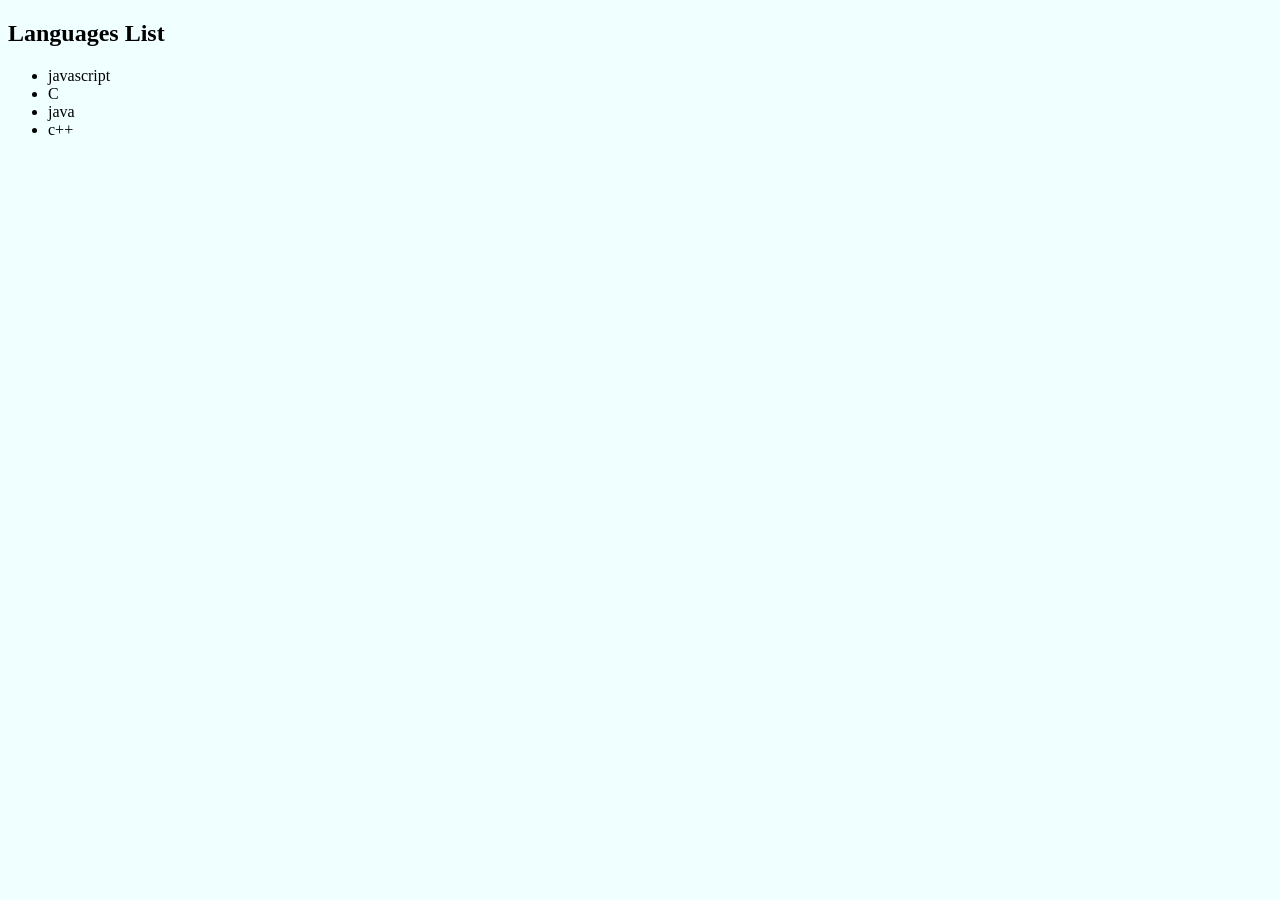
<file: DOM/INDEX.HTML>
<!DOCTYPE html>
<html>
<head>
</head>
<body style="background-color: azure;">
    <h2>Languages List</h2>

    <ul id="list">
        <li>javascript</li>
    </ul>

    <script>
        function addLang(languageName){
            const li = document.createElement('li');
            li.innerText = languageName;

            const ul = document.querySelector('#list');
            ul.appendChild(li);
        }

        // Add items
        addLang('python');
        addLang('java');
        addLang('c++');

        // ✅ Update (replace 2nd item)
        const lan2 = document.querySelector('li:nth-child(2)');
        const newli = document.createElement('li');
        newli.textContent = "C";
        lan2.replaceWith(newli);
    </script>
</body>
</html>
</file>
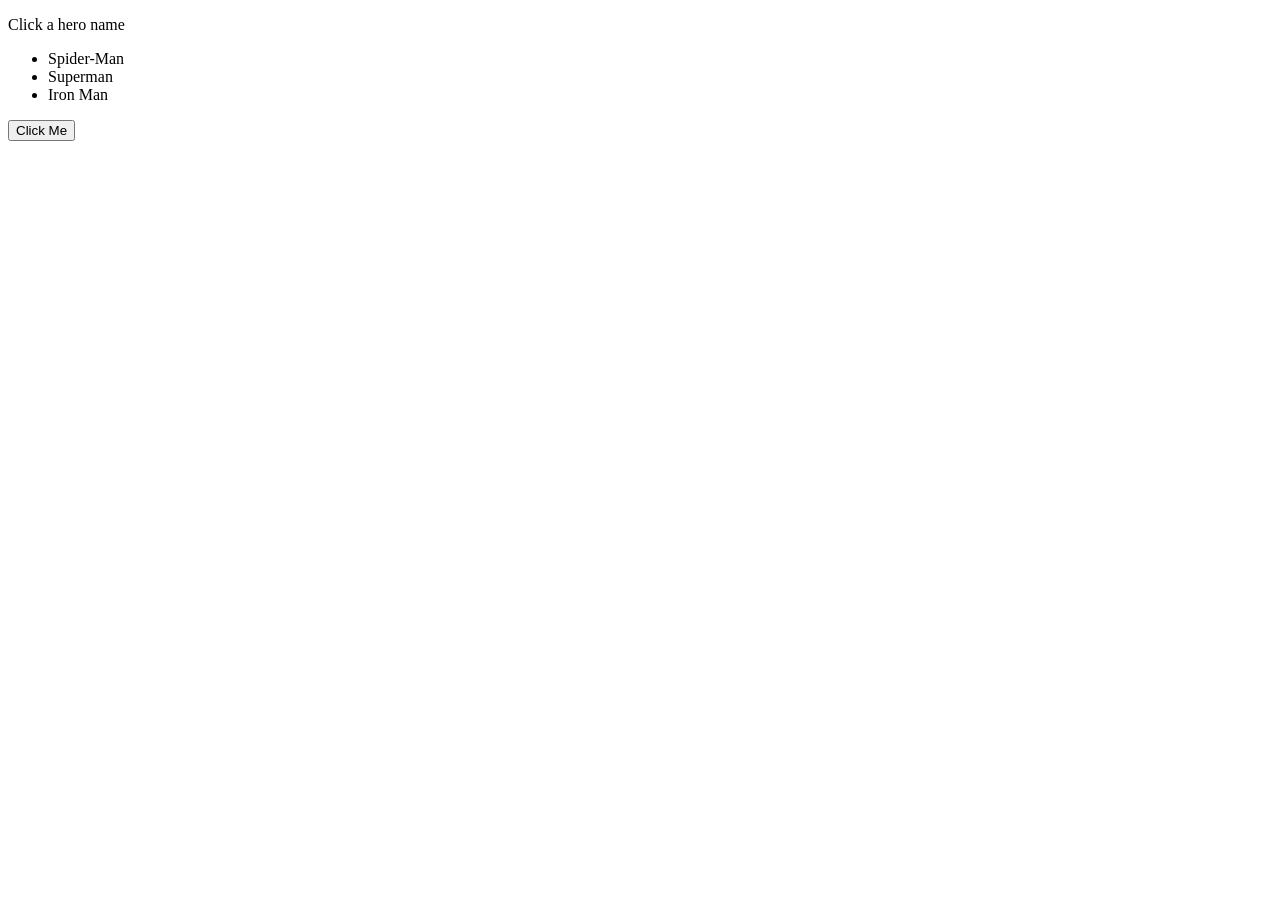
<file: LPU_PEP-main/3.Javascript/index.html>
<!DOCTYPE html>
<html lang="en">
<head>
    <meta charset="UTF-8">
    <title>List Click</title>
</head>
<body>

    <p>Click a hero name</p>

    <ul id="list">
        <li>Spider-Man</li>
        <li>Superman</li>
        <li>Iron Man</li>
    </ul>

    <button id="btn">Click Me</button>

    <script>
        const text = document.getElementById("list");

        text.addEventListener("click", (e) => {
            if (e.target.tagName === "LI") {
                alert("You clicked: " + e.target.textContent);
            }
        });
    </script>

</body>
</html>
</file>
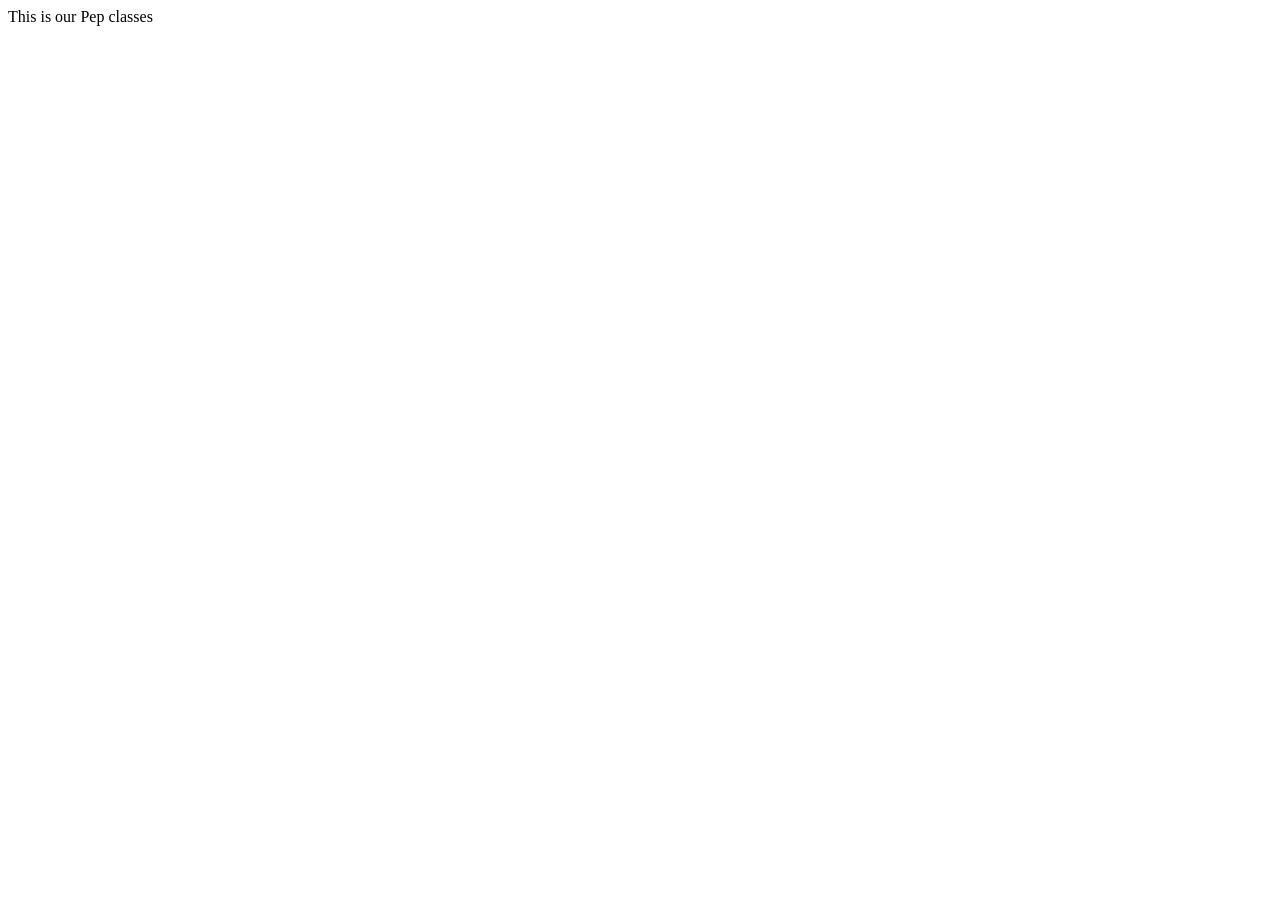
<file: LPU_PEP-main/1.html/1.html_structure.html>
This is our Pep classes




<!-- <!DOCTYPE html>
<html lang="en">
<head>
    <meta charset="UTF-8">
    <meta name="viewport" content="width=device-width, initial-scale=1.0">
    <title>Document</title>
</head>
<body>
    This is our Pep classes
</body>
</html> 
-->
</file>
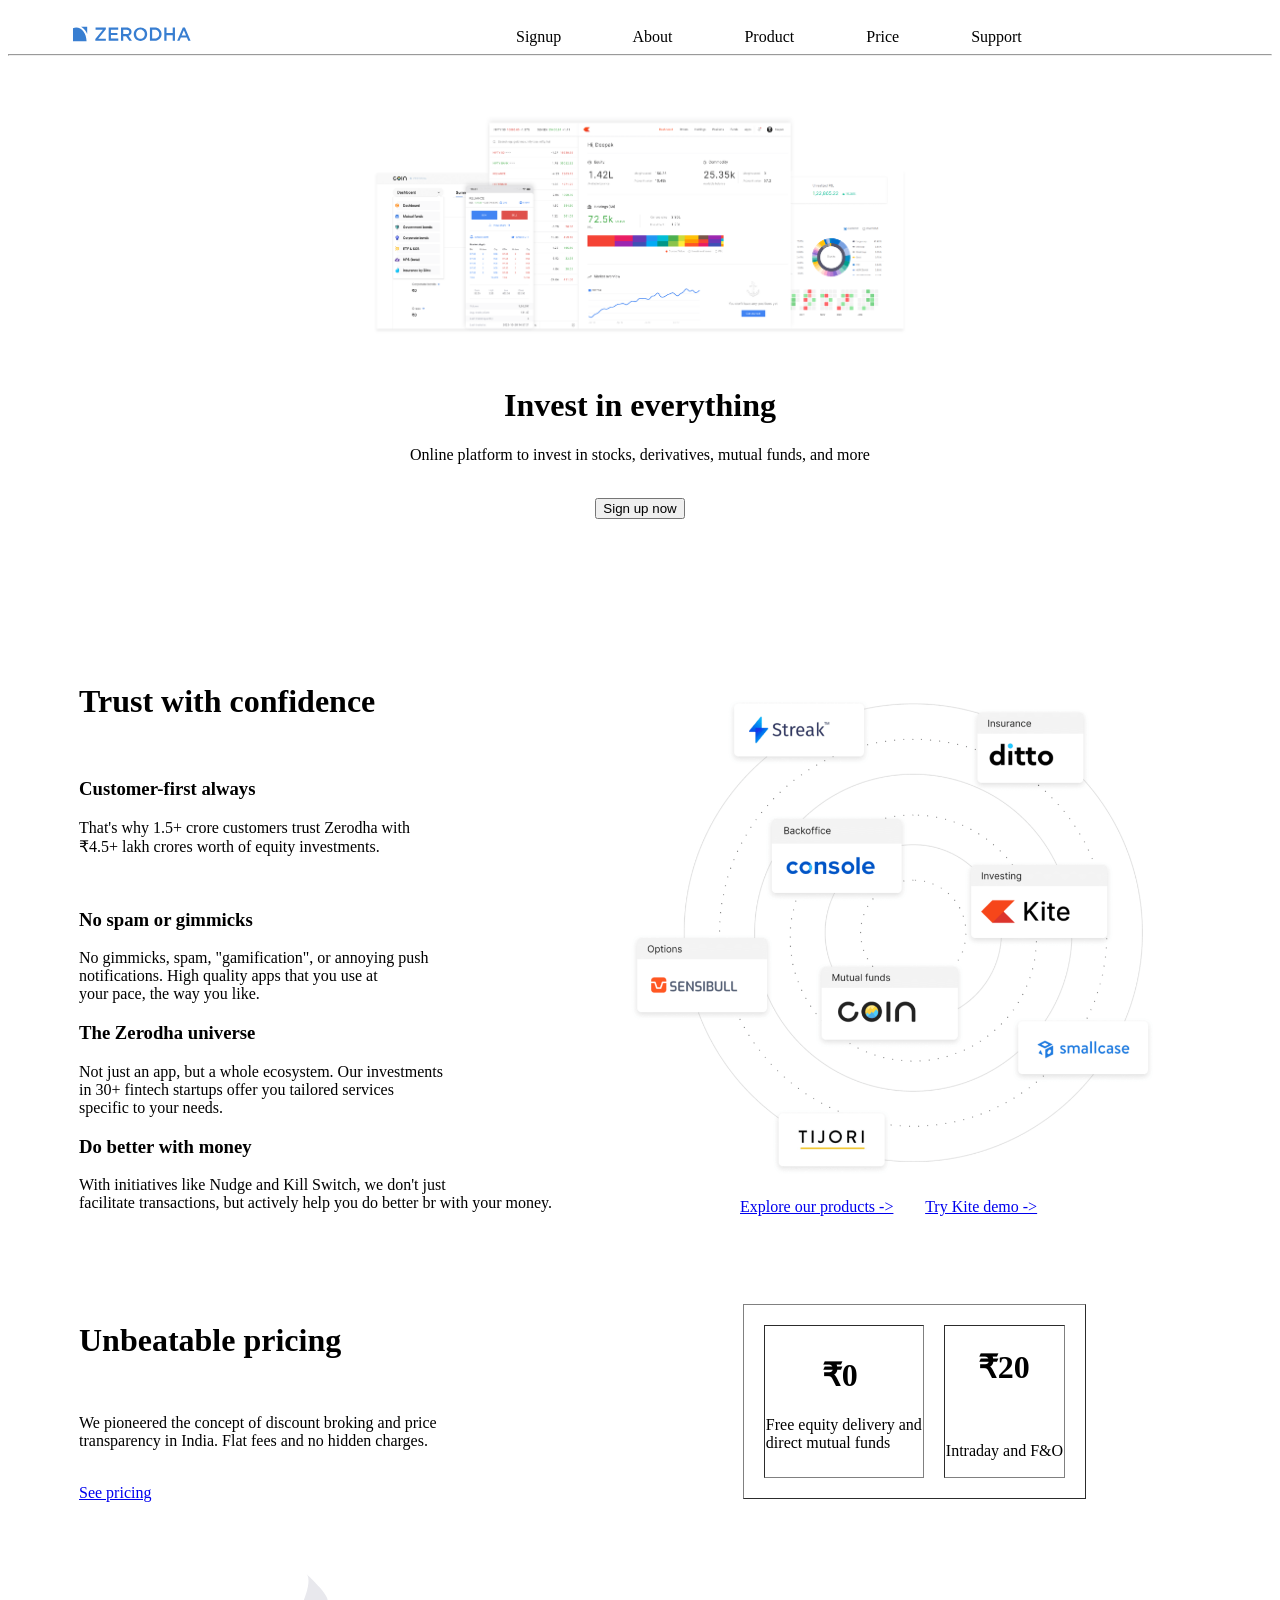
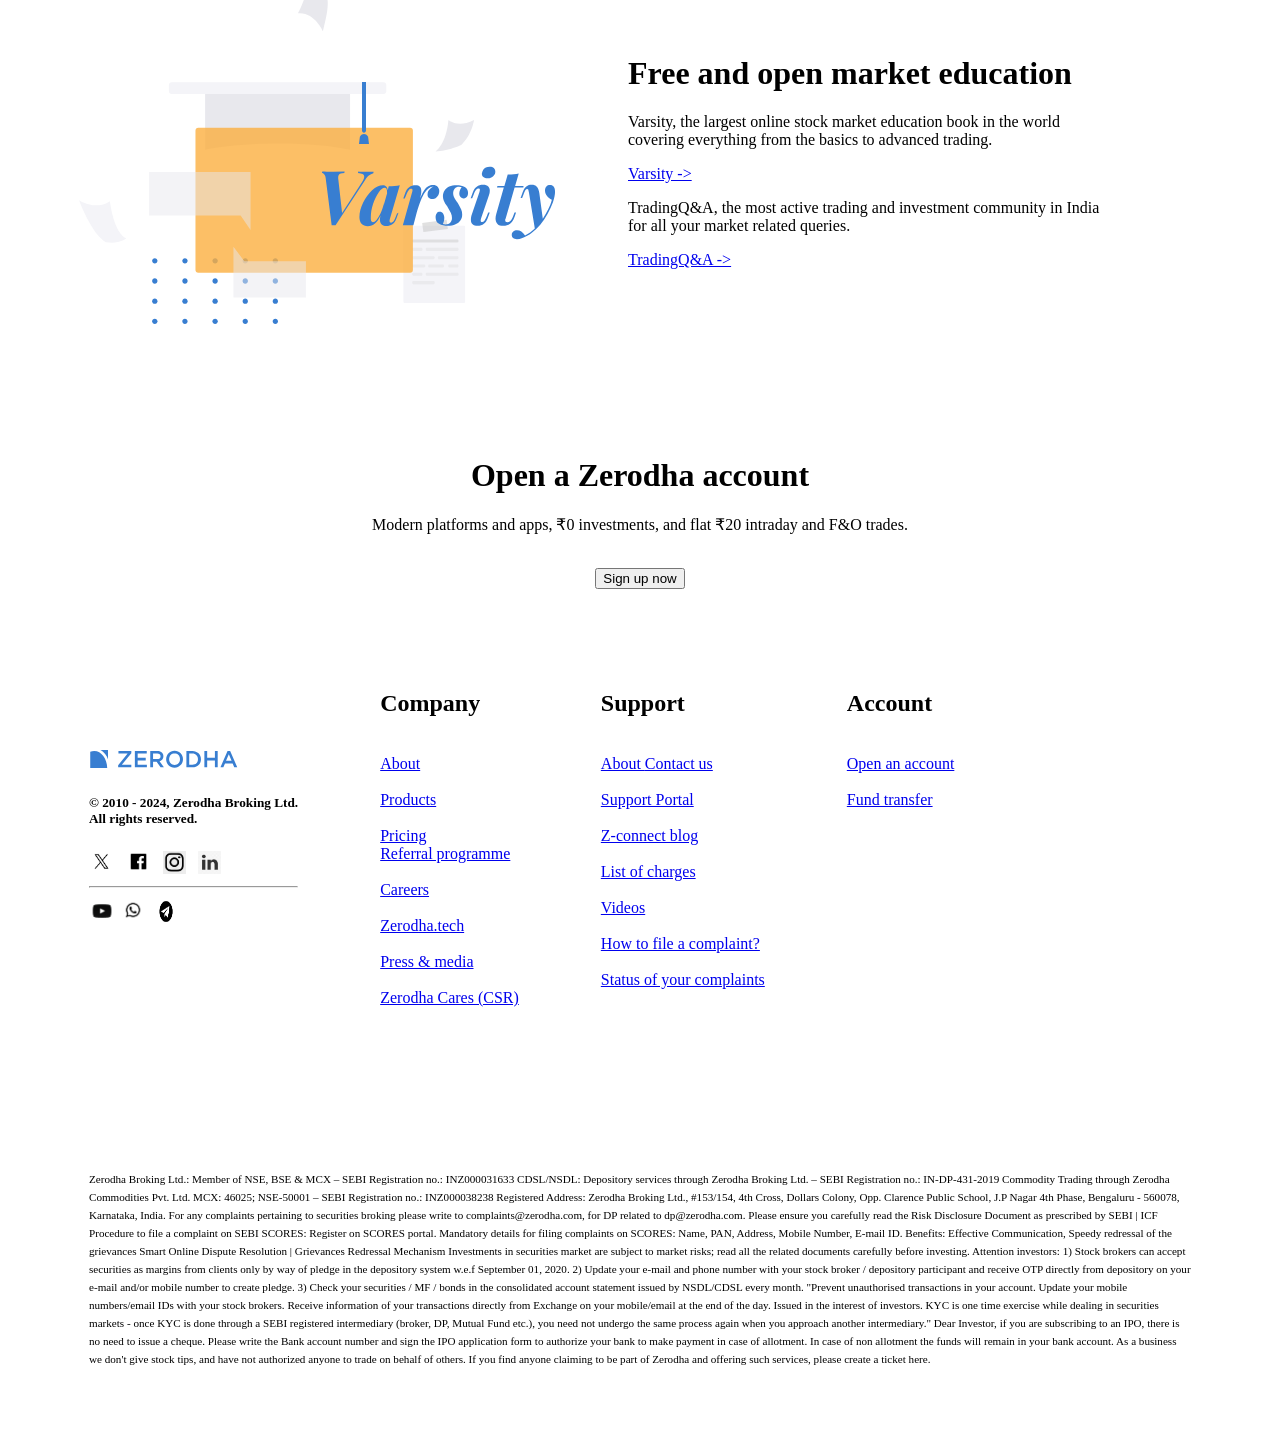
<file: LPU_PEP-main/1.html/10.zerodha.html>
<!DOCTYPE html>
<html lang="en">

<head>
    <meta charset="UTF-8">
    <meta name="viewport" content="width=device-width, initial-scale=1.0">
    <title>Zerodha Application</title>
</head>

<body>
    <br>

    <div class="navbar">
        &nbsp;&nbsp;&nbsp;&nbsp;&nbsp;&nbsp;&nbsp;&nbsp;&nbsp;&nbsp;&nbsp;&nbsp;&nbsp;&nbsp;&nbsp;
        <img src="./img/logo.svg" alt="" width="120px">
        &nbsp;&nbsp;&nbsp;&nbsp;&nbsp;&nbsp;&nbsp;&nbsp;&nbsp;&nbsp;&nbsp;&nbsp;&nbsp;&nbsp;&nbsp;&nbsp;&nbsp;&nbsp;&nbsp;
        &nbsp;&nbsp;&nbsp;&nbsp;&nbsp;&nbsp;&nbsp;&nbsp;&nbsp;&nbsp;&nbsp;&nbsp;&nbsp;&nbsp;&nbsp;&nbsp;&nbsp;&nbsp;&nbsp;
        &nbsp;&nbsp;&nbsp;&nbsp;&nbsp;&nbsp;&nbsp;&nbsp;&nbsp;&nbsp;&nbsp;&nbsp;&nbsp;&nbsp;&nbsp;&nbsp;&nbsp;&nbsp;&nbsp;
        &nbsp;&nbsp;&nbsp;&nbsp;&nbsp;&nbsp;&nbsp;&nbsp;&nbsp;&nbsp;&nbsp;&nbsp;&nbsp;&nbsp;&nbsp;&nbsp;&nbsp;&nbsp;&nbsp;
        <span>Signup</span>
        &nbsp;&nbsp;&nbsp;&nbsp;&nbsp;&nbsp;&nbsp;&nbsp;&nbsp;&nbsp;&nbsp;&nbsp;&nbsp;&nbsp;&nbsp;&nbsp;
        <span>About</span>
        &nbsp;&nbsp;&nbsp;&nbsp;&nbsp;&nbsp;&nbsp;&nbsp;&nbsp;&nbsp;&nbsp;&nbsp;&nbsp;&nbsp;&nbsp;&nbsp;
        <span>Product</span>
        &nbsp;&nbsp;&nbsp;&nbsp;&nbsp;&nbsp;&nbsp;&nbsp;&nbsp;&nbsp;&nbsp;&nbsp;&nbsp;&nbsp;&nbsp;&nbsp;
        <span>Price</span>
        &nbsp;&nbsp;&nbsp;&nbsp;&nbsp;&nbsp;&nbsp;&nbsp;&nbsp;&nbsp;&nbsp;&nbsp;&nbsp;&nbsp;&nbsp;&nbsp;
        <span>Support</span>
    </div>
    <hr>
    <br>
    <br>
    <center>
        <img src="./img/landing.png" alt="" width="580px">
        <br>
        <br>
        <h1>Invest in everything</h1>
        <p>Online platform to invest in stocks, derivatives, mutual funds, and more</p>
        <br>
        <button>Sign up now</button>
    </center>
    <br>
    <br>

    <!-- Table use: -->
    <table cellspacing="70">

        <!-- For 1st row: -->
        <br>
        <br>
        <tr>
            <td colspan="2">
                <h1>Trust with confidence</h1>
                <br>
                <h3>Customer-first always</h3>
                <p>That's why 1.5+ crore customers trust Zerodha with <br> ₹4.5+ lakh crores worth of equity
                    investments.
                </p>
                <br>
                <h3>No spam or gimmicks</h3>
                <p>No gimmicks, spam, "gamification", or annoying push <br> notifications. High quality apps that you
                    use at <br>
                    your pace, the way you like.
                </p>

                <h3>The Zerodha universe</h3>
                <p>Not just an app, but a whole ecosystem. Our investments <br> in 30+ fintech startups offer you
                    tailored
                    services <br> specific to your needs.
                </p>

                <h3>Do better with money</h3>
                <p>With initiatives like Nudge and Kill Switch, we don't just <br> facilitate transactions, but actively
                    help
                    you do better br with your money.
                </p>

            </td>
            <td>
                <img src="./img/ecosystem.png" alt="image not found" width="auto" height="520px">

                &nbsp;&nbsp;&nbsp;&nbsp;&nbsp;&nbsp;&nbsp;&nbsp;&nbsp;&nbsp;&nbsp;&nbsp;&nbsp;&nbsp;&nbsp;&nbsp;&nbsp;&nbsp;&nbsp;&nbsp;&nbsp;&nbsp;&nbsp;&nbsp;&nbsp;&nbsp;&nbsp;
                <a href="https://zerodha.com/products">Explore our products -></a>
                &nbsp;&nbsp;&nbsp;&nbsp;&nbsp;&nbsp;
                <a href="https://kite-demo.zerodha.com/dashboard">Try Kite demo -></a>
            </td>
        </tr>
        <tr>
            <td colspan="2">
                <h1>Unbeatable pricing</h1>
                <br>
                <p>We pioneered the concept of discount broking and price <br>transparency in India. Flat fees and no
                    hidden
                    charges.</p>
                <br>
                <a href="https://zerodha.com/pricing">See pricing</a>
            </td>
            <td>
                <center>
                    <table border="" cellspacing="20">
                        <tr>
                            <td colspan="2">
                                <h1> &nbsp;&nbsp;&nbsp;&nbsp;&nbsp;&nbsp;&nbsp;₹0</h1>
                                <p>
                                    Free equity delivery and
                                    <br>direct mutual funds
                                </p>
                            </td>
                            <td colspan="2">
                                <h1> &nbsp;&nbsp;&nbsp;&nbsp;₹20</h1>
                                <br>
                                <p>
                                    Intraday and F&O
                                </p>
                            </td>

                        </tr>
                    </table>
                </center>

            </td>
        </tr>
        <tr>
            <td colspan="2">
                <img src="./img/index-education.svg" alt="">
            </td>
            <td>
                <h1>
                    Free and open market education
                </h1>
                <p>
                    Varsity, the largest online stock market education book in the world <br> covering everything from
                    the
                    basics to advanced trading.
                </p>

                <a href="https://zerodha.com/varsity/">Varsity -></a>
                <br>
                <p>
                    TradingQ&A, the most active trading and investment community in India <br>for all your market
                    related
                    queries.
                </p>
                <a href="https://tradingqna.com/">TradingQ&A -></a>
            </td>
        </tr>
    </table>
    <br>
    <br>
    <center>
        <h1>Open a Zerodha account</h1>
        <p>Modern platforms and apps, ₹0 investments, and flat ₹20 intraday and F&O trades.</p>
        <br>
        <button>Sign up now</button>
    </center>

    <!-- Another table -->
    <table cellspacing="80">
        <tr>
            <td colspan="4">
                <img src="./img/logo.svg" alt="image not found" width="150px">
                <h5>&#169 2010 - 2024, Zerodha Broking Ltd. <br>
                    All rights reserved.</h5>
                <span>
                    <img src="./img/X-image.png" alt="not found" width="25px" height="25px">
                    &nbsp;
                    <img src="./img/fb.png" alt="not found" width="25px" height="25px">
                    &nbsp;
                    <img src="./img/inst.png" alt="not found" width="23px" height="23px">
                    &nbsp;
                    <img src="./img/linkedin.jpg" alt="not found" width="23px" height="23px">
                    <hr>
                    <img src="./img/youtube.png" alt="not found" width="26px" height="26px">
                    <img src="./img/whatsapp.png" alt="not found" width="28px" height="28px">
                    <img src="./img/telegram.png" alt="not found" width="30px" height="25px">
                </span>
            </td>
            <td>
                <h2>Company</h2>
                <br>
                <a href="#">About</a>
                <br>
                <br>
                <a href="#">Products</a>
                <br>
                <br>
                <a href="#">Pricing</a>
                <br>
                <a href="#">Referral programme</a>
                <br>
                <br>
                <a href="#">Careers</a>
                <br>
                <br>
                <a href="#">Zerodha.tech</a>
                <br>
                <br>
                <a href="#">Press & media</a>
                <br>
                <br>
                <a href="#">Zerodha Cares (CSR)</a>
                <br>
            </td>
            <td>
                <h2>Support</h2>
                <br>
                <a href="#">About
                    <a href="#">Contact us</a>
                    <br>
                    <br>
                    <a href="#">Support Portal</a>
                    <br>
                    <br>
                    <a href="#">Z-connect blog</a>
                    <br>
                    <br>
                    <a href="#">List of charges</a>
                    <br>
                    <br>
                    <a href="#">Videos</a>
                    <br>
                    <br>
                    <a href="#">How to file a complaint?</a>
                    <br>
                    <br>
                    <a href="#">Status of your complaints</a>
                    <br>
                    <br>
            </td>
            <td>
                <h2>Account</h2>
                <br>
                <a href="#">Open an account</a>
                <br>
                <br>
                <a href="#">Fund transfer</a>
                <br>
                <br>
                <a href="#"></a>
                <br>
                <br>
                <a href="#"></a>
                <br>
                <br>
                <a href="#"></a>
                <br>
                <br>
                <a href="#"></a>
                <br>
                <br>
                <a href="#"></a>
                <br>
                <br>
                <a href="#"></a>
            </td>
        </tr>
    </table>
    <table cellspacing="80px">
        <tr>
            <td>
                <small><small>Zerodha Broking Ltd.: Member of NSE, BSE​ &​ MCX – SEBI Registration no.: INZ000031633
                        CDSL/NSDL:
                        Depository services through Zerodha Broking Ltd. – SEBI Registration no.: IN-DP-431-2019
                        Commodity Trading
                        through Zerodha Commodities Pvt. Ltd. MCX: 46025; NSE-50001 – SEBI Registration no.:
                        INZ000038238 Registered
                        Address: Zerodha Broking Ltd., #153/154, 4th Cross, Dollars Colony, Opp. Clarence Public School,
                        J.P Nagar
                        4th Phase, Bengaluru - 560078, Karnataka, India. For any complaints pertaining to
                        securities
                        broking please
                        write to complaints@zerodha.com, for DP related to dp@zerodha.com. Please ensure you carefully
                        read the Risk
                        Disclosure Document as prescribed by SEBI | ICF

                        Procedure to file a complaint on SEBI SCORES: Register on SCORES portal. Mandatory details for
                        filing
                        complaints on SCORES: Name, PAN, Address, Mobile Number, E-mail ID. Benefits: Effective
                        Communication,
                        Speedy redressal of the grievances

                        Smart Online Dispute Resolution | Grievances Redressal Mechanism

                        Investments in securities market are subject to market risks; read all the related documents
                        carefully
                        before investing.

                        Attention investors: 1) Stock brokers can accept securities as margins from clients only by way
                        of pledge in
                        the depository system w.e.f September 01, 2020. 2) Update your e-mail and phone number with your
                        stock
                        broker / depository participant and receive OTP directly from depository on your e-mail and/or
                        mobile number
                        to create pledge. 3) Check your securities / MF / bonds in the consolidated account statement
                        issued by
                        NSDL/CDSL every month.

                        "Prevent unauthorised transactions in your account. Update your mobile numbers/email IDs with
                        your stock
                        brokers. Receive information of your transactions directly from Exchange on your mobile/email at
                        the end of
                        the day. Issued in the interest of investors. KYC is one time exercise while dealing in
                        securities markets -
                        once KYC is done through a SEBI registered intermediary (broker, DP, Mutual Fund etc.), you need
                        not undergo
                        the same process again when you approach another intermediary." Dear Investor, if you are
                        subscribing to an
                        IPO, there is no need to issue a cheque. Please write the Bank account number and sign the IPO
                        application
                        form to authorize your bank to make payment in case of allotment. In case of non allotment the
                        funds will
                        remain in your bank account. As a business we don't give stock tips, and have not authorized
                        anyone to trade
                        on behalf of others. If you find anyone claiming to be part of Zerodha and offering such
                        services, please
                        create a ticket here.</small></small>
            </td>
        </tr>
    </table>
</body>

</html>
</file>
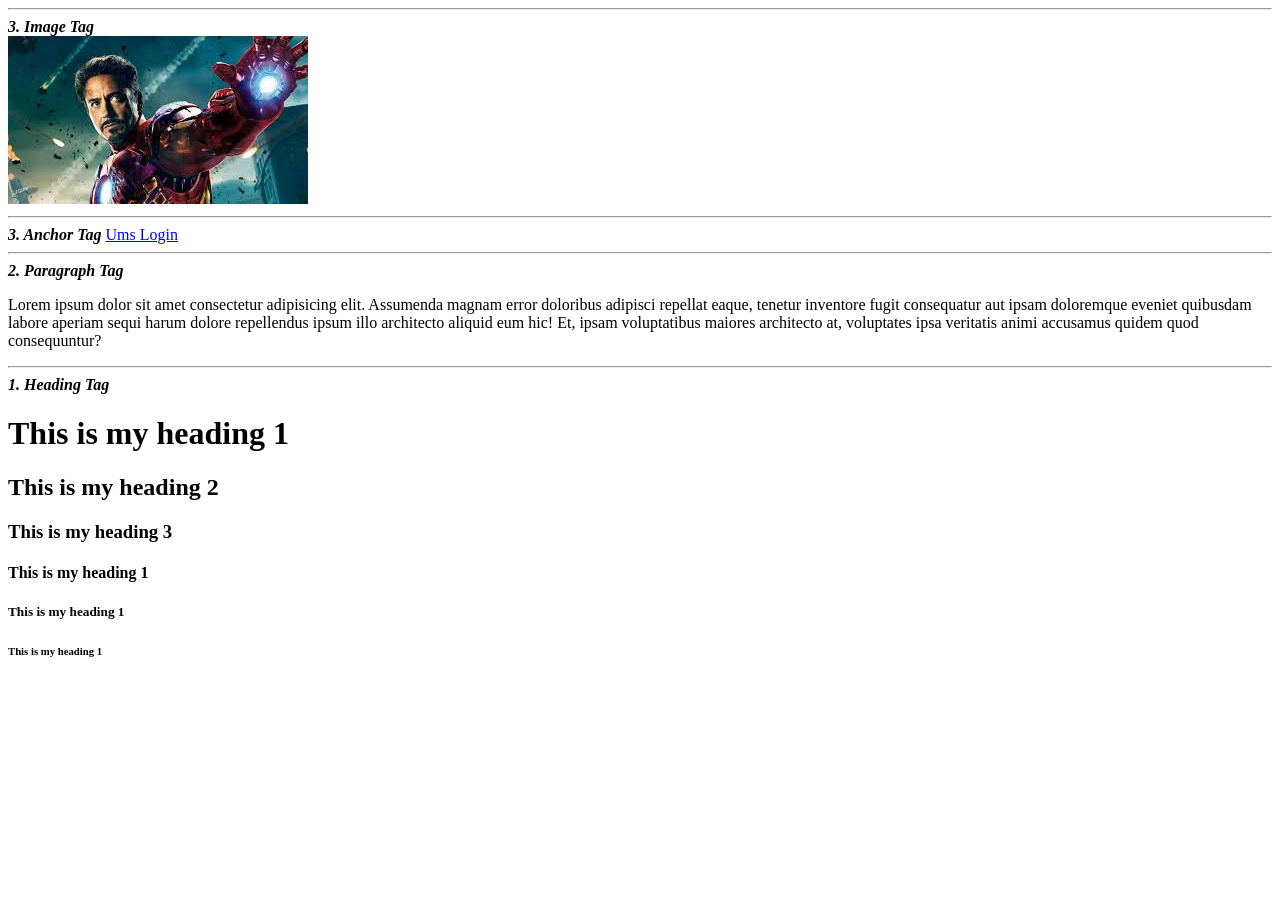
<file: LPU_PEP-main/1.html/2.basic_tags.html>
<!DOCTYPE html>
<html lang="en">

<head>
    <meta charset="UTF-8">
    <meta name="viewport" content="width=device-width, initial-scale=1.0">
    <title>Basic Tags</title>
</head>

<body>

    <hr>
    <i><b>3. Image Tag</b></i><br>

    <img src="./img/download.jfif" alt="">



    <hr>
    <i><b>3. Anchor Tag</b></i>

    <a href="https://ums.lpu.in/lpuums/LoginNew.aspx" target="_blank">Ums Login</a>

    <hr>
    <i><b>2. Paragraph Tag</b></i>
    <p>Lorem ipsum dolor sit amet consectetur adipisicing elit. Assumenda magnam error doloribus adipisci repellat
        eaque, tenetur inventore fugit consequatur aut ipsam doloremque eveniet quibusdam labore aperiam sequi harum
        dolore repellendus ipsum illo architecto aliquid eum hic! Et, ipsam voluptatibus maiores architecto at,
        voluptates ipsa veritatis animi accusamus quidem quod consequuntur?
    </p>


    <hr>
    <i><b>1. Heading Tag</b></i>
    <!-- heading tags: we use heading to struture the content, improve SEO, improve accessibility. h1(biggest)>h2>h3>h4>h5>h6(smallest) -->

    <h1>This is my heading 1</h1>
    <h2>This is my heading 2</h2>
    <h3>This is my heading 3</h3>
    <h4>This is my heading 1</h4>
    <h5>This is my heading 1</h5>
    <h6>This is my heading 1</h6>

</body>

</html>
</file>
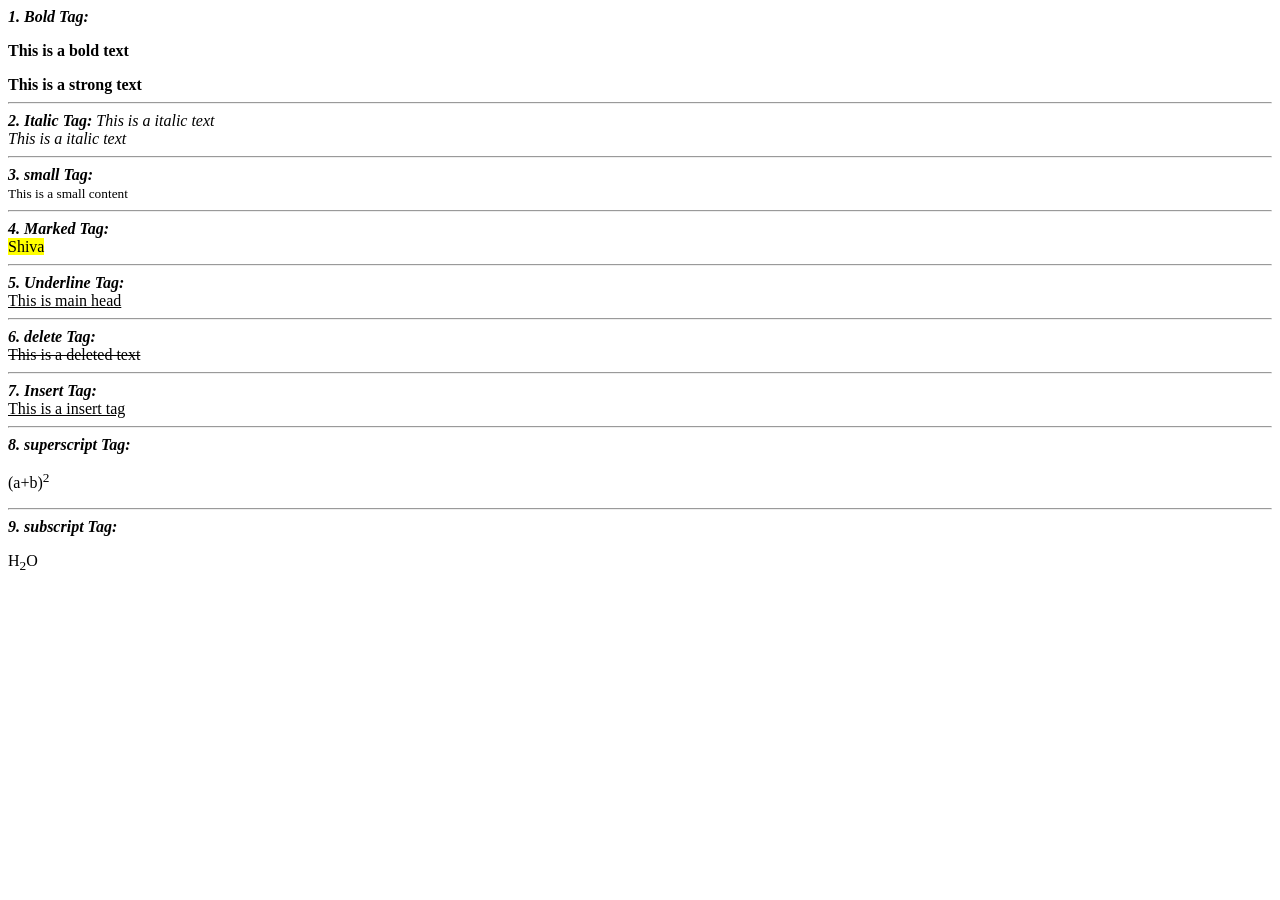
<file: LPU_PEP-main/1.html/3.text_tags.html>
<!DOCTYPE html>
<html lang="en">

<head>
    <meta charset="UTF-8">
    <meta name="viewport" content="width=device-width, initial-scale=1.0">
    <title>Text Tags</title>
</head>

<body>
    <i><b>1. Bold Tag:</b></i>
    <br>

    <p><b>This is a bold text</b></p>
    <strong>This is a strong text</strong>

    <hr>
    <i><b>2. Italic Tag:</b></i>
    <i>This is a italic text</i>
    <br>
    <em>This is a italic text</em>

    <hr>
    <i><b>3. small Tag:</b></i>
    <br>
    <small>This is a small content</small>

    <hr>
    <i><b>4. Marked Tag:</b></i>
    <br>
    <mark>Shiva</mark>

    <hr>
    <i><b>5. Underline Tag:</b></i>
    <br>
    <u>This is main head</u>

    <hr>
    <i><b>6. delete Tag:</b></i>
    <br>
    <del>This is a deleted text</del>

    <hr>
    <i><b>7. Insert Tag:</b></i>
    <br>
    <ins>This is a insert tag</ins>

    <hr>
    <i><b>8. superscript Tag:</b></i>
    <br>
    <p>(a+b)<sup>2</sup></p>

    <hr>
    <i><b>9. subscript Tag:</b></i>
    <br>
    <p>H<sub>2</sub>O</p>





</body>

</html>
</file>
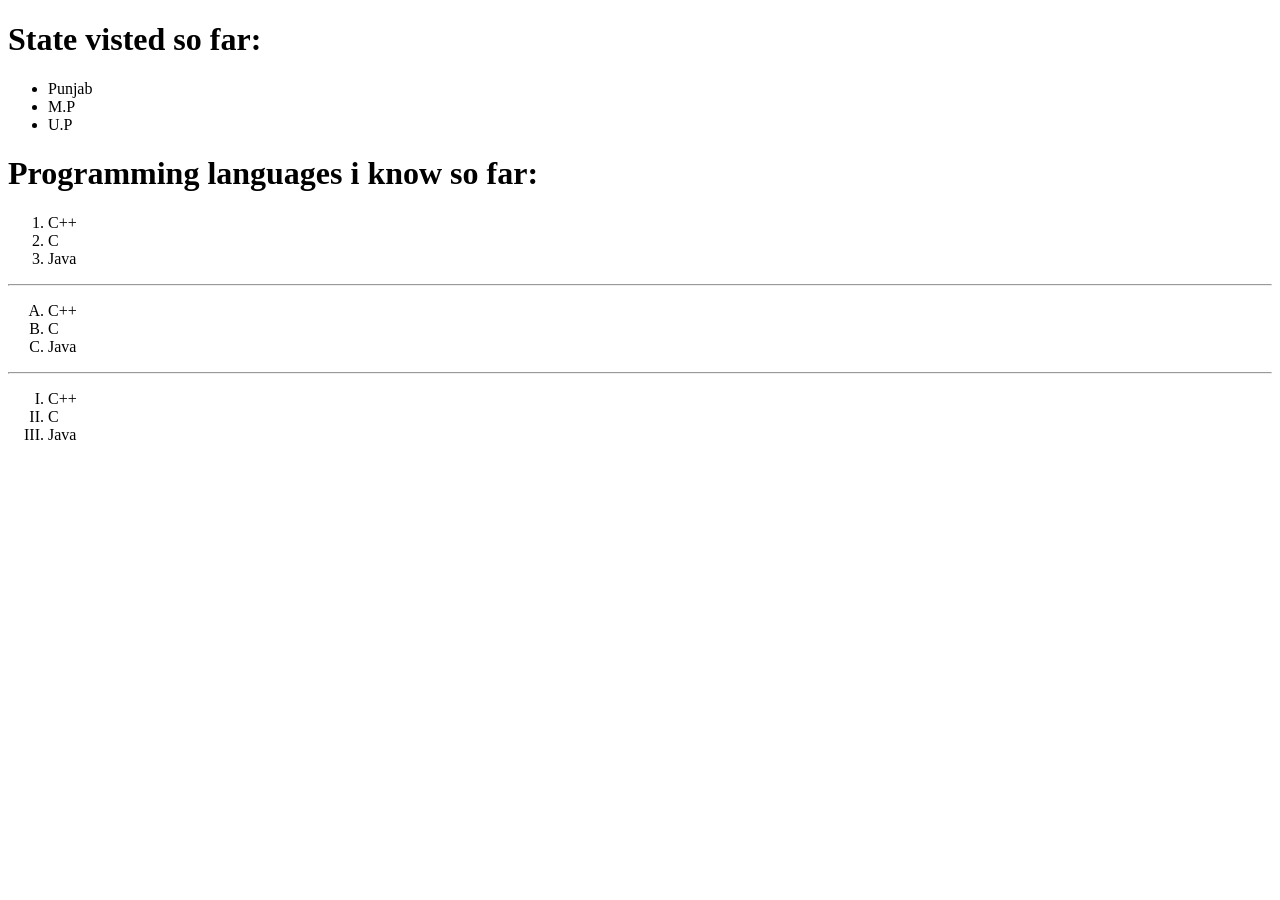
<file: LPU_PEP-main/1.html/4.list.html>
<!DOCTYPE html>
<html lang="en">

<head>
    <meta charset="UTF-8">
    <meta name="viewport" content="width=device-width, initial-scale=1.0">
    <title>List</title>
</head>

<body>
    <!-- 1.Unordered list: a list with bullet points -->

    <h1>State visted so far:</h1>
    <ul>
        <li>Punjab</li>
        <li>M.P</li>
        <li>U.P</li>
    </ul>


    <!-- 2.Ordered list: -->
    <h1>Programming languages i know so far:</h1>
    <ol>
        <li>
            C++
        </li>
        <li>
            C
        </li>
        <li>
            Java
        </li>
    </ol>

    <hr>
    <ol type="A">
        <li>
            C++
        </li>
        <li>
            C
        </li>
        <li>
            Java
        </li>
    </ol>
    <hr>
    <ol type="I">
        <li>
            C++
        </li>
        <li>
            C
        </li>
        <li>
            Java
        </li>
    </ol>
</body>

</html>
</file>
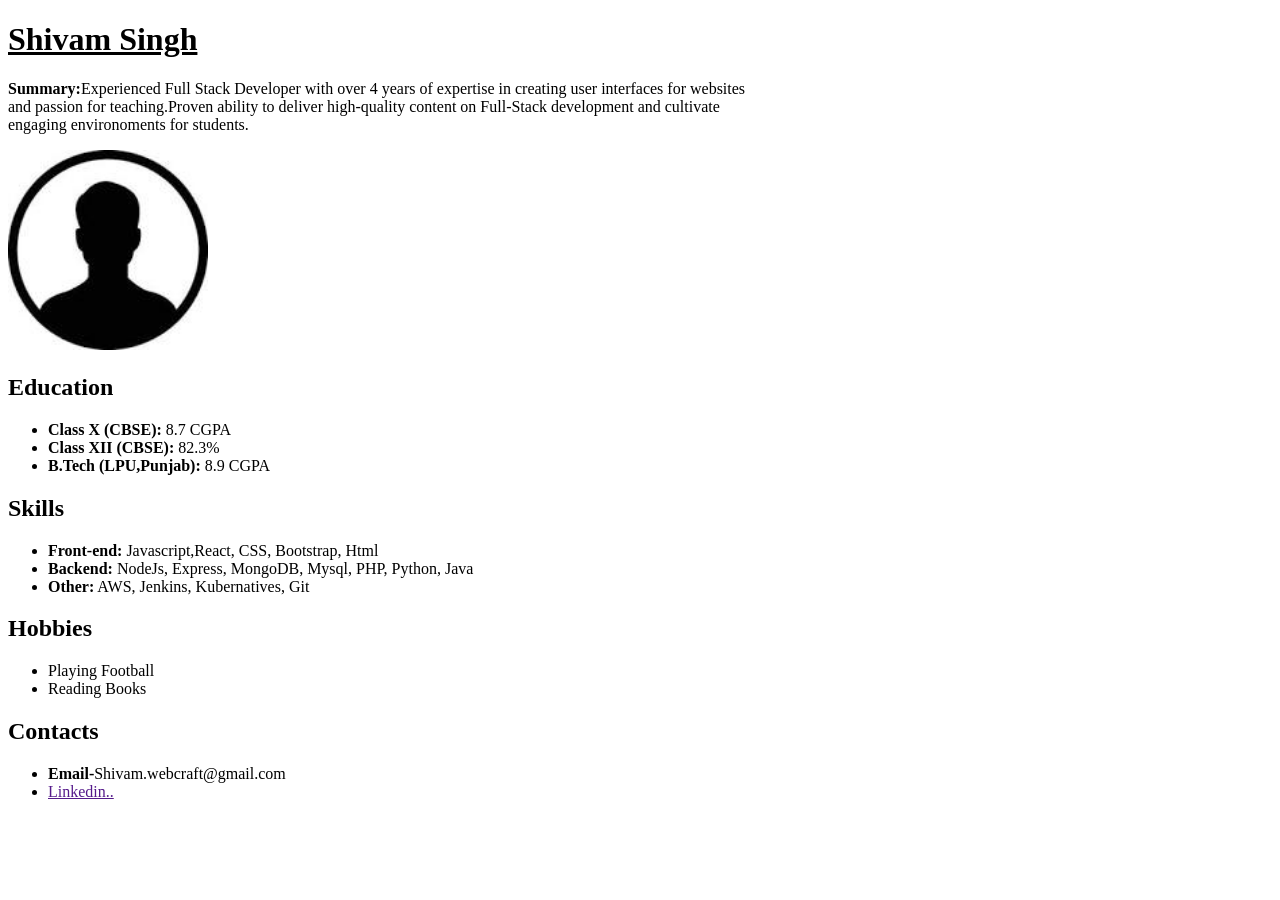
<file: LPU_PEP-main/1.html/6.resume_projects.html>
<!DOCTYPE html>
<html lang="en">

<head>
    <meta charset="UTF-8" />
    <meta name="viewport" content="width=device-width, initial-scale=1.0" />
    <title>Resume</title>
</head>

<body>
    <h1><ins>Shivam Singh</ins></h1>

    <p><b>Summary:</b>Experienced Full Stack Developer with over 4 years of expertise in
        creating user interfaces for websites<br> and passion for teaching.Proven
        ability to deliver high-quality content on Full-Stack development and
        cultivate<br> engaging environoments for students.
    </p>

    <img src="./img/profile.jfif" alt="image not found" width="200px">

    <h2>Education</h2>

    <ul>
        <li><b>Class X (CBSE):</b> 8.7 CGPA</li>
        <li><b>Class XII (CBSE):</b> 82.3%</li>
        <li><b>B.Tech (LPU,Punjab):</b> 8.9 CGPA</li>
    </ul>


    <h2>Skills</h2>

    <ul>
        <li><b>Front-end:</b> Javascript,React, CSS, Bootstrap, Html</li>
        <li><b>Backend:</b> NodeJs, Express, MongoDB, Mysql, PHP, Python, Java</li>
        <li><b>Other:</b> AWS, Jenkins, Kubernatives, Git</li>
    </ul>

    <h2>Hobbies</h2>

    <ul>
        <li>Playing Football</li>
        <li>Reading Books</li>
    </ul>

    <h2>Contacts</h2>

    <ul>
        <li><b>Email-</b>Shivam.webcraft@gmail.com</li>
        <li><a href="">Linkedin..</a></li>
    </ul>
</body>

</html>
</file>
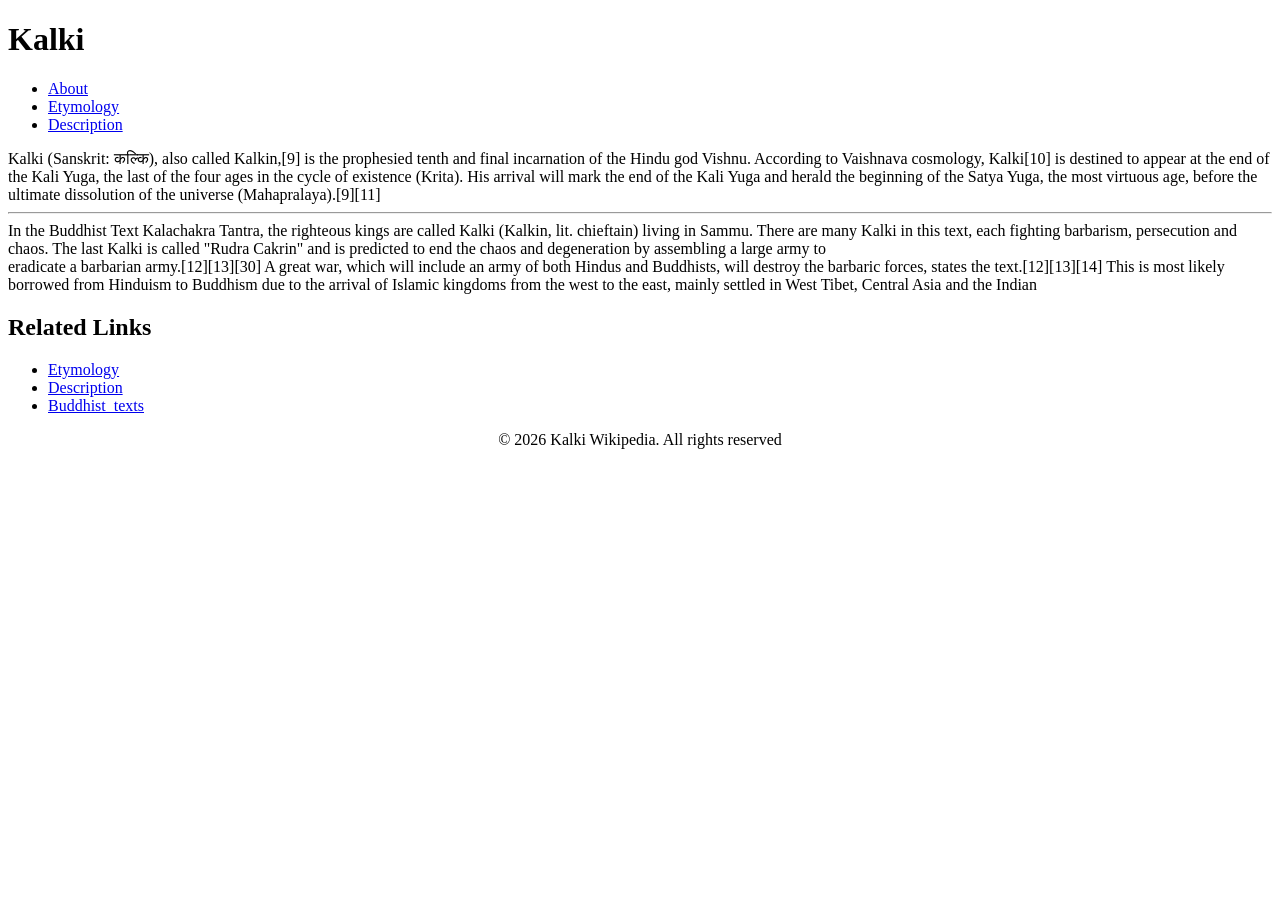
<file: LPU_PEP-main/1.html/7.semantic_tags.html>
<!DOCTYPE html>
<html lang="en">

<head>
    <meta charset="UTF-8">
    <meta name="viewport" content="width=device-width, initial-scale=1.0">
    <title>Sementic Tags</title>
</head>

<body>

    <!-- Semantic Tags: They basically tells developer as well as the browser what the content is all about. Example: Header, nav, main, summary,article, section,aside, footer -->
    <header>
        <!-- header is used to represent top part of web page -->
        <h1>Kalki</h1>

        <!-- nav: for navigation menu -->
        <nav>
            <ul>
                <li><a href="#Overview">About</a></li>
                <li><a href="#Etymology">Etymology</a></li>
                <li><a href="#Description">Description</a></li>
            </ul>
        </nav>
    </header>

    <main>
        <!-- main: main content of page -->
        <summary>
            <!-- summary: it is the visible heading/ title of the page -->
            Kalki (Sanskrit: कल्कि), also called Kalkin,[9] is the prophesied tenth and final incarnation of the Hindu
            god Vishnu. According to Vaishnava cosmology, Kalki[10] is destined to appear at the end of the Kali Yuga,
            the last of the four ages in the cycle of existence (Krita). His arrival will mark the end of the Kali Yuga
            and herald the beginning of the Satya Yuga, the most virtuous age, before the ultimate dissolution of the
            universe (Mahapralaya).[9][11]
        </summary>

        <hr>
        <article>
            <!-- article: they are independent content of page: bio, post, news -->
            In the Buddhist Text Kalachakra Tantra, the righteous kings are called Kalki (Kalkin, lit. chieftain) living
            in Sammu. There are many Kalki in this text, each fighting barbarism, persecution and chaos. The last Kalki
            is called "Rudra Cakrin" and is predicted to end the chaos and degeneration by assembling a large army to
            <section>
                <!-- section: group of related content -->
            </section>
            eradicate a barbarian army.[12][13][30] A great war, which will include an army of both Hindus and
            Buddhists, will destroy the barbaric forces, states the text.[12][13][14] This is most likely borrowed from
            Hinduism to Buddhism due to the arrival of Islamic kingdoms from the west to the east, mainly settled in
            West Tibet, Central Asia and the Indian
        </article>
    </main>

    <aside>
        <!-- aside: sidebar/extra info -->
        <h2>Related Links</h2>
        <ul>
            <li><a href="https://en.wikipedia.org/wiki/Kalki#Etymology">Etymology</a></li>
            <li><a href="https://en.wikipedia.org/wiki/Kalki#Description">Description</a></li>
            <li><a href="https://en.wikipedia.org/wiki/Kalki#Buddhist_texts">Buddhist_texts</a></li>
        </ul>
    </aside>

    <footer>
        <!-- footer: bottom part of website -->
        <center>
            <p>&copy; 2026 Kalki Wikipedia. All rights reserved</p>
        </center>
    </footer>

</body>

</html>
</file>
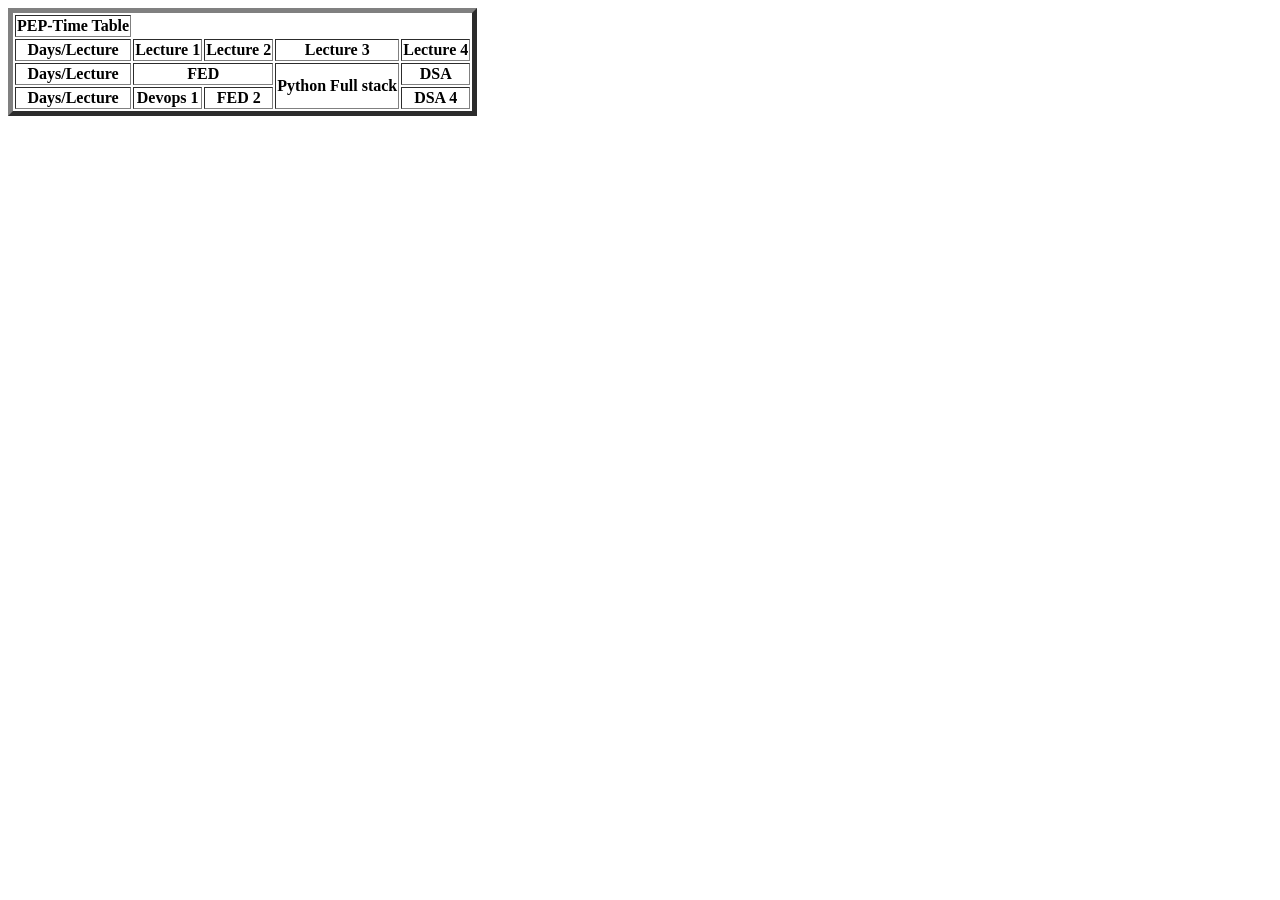
<file: LPU_PEP-main/1.html/8.tables.html>
<!DOCTYPE html>
<html lang="en">

<head>
    <meta charset="UTF-8">
    <meta name="viewport" content="width=device-width, initial-scale=1.0">
    <title>Tables</title>
</head>

<!-- colspan helps us to merge number of colums horizontally -->
<!-- rowspan helps us to merge number of rows vertically -->

<body>

    <table border="5">
        <thead>
            <th>PEP-Time Table</th>
        </thead>
        <tr>
            <th>Days/Lecture</th>
            <th>Lecture 1</th>
            <th>Lecture 2</th>
            <th>Lecture 3</th>
            <th>Lecture 4</th>
        </tr>
        <tr>
            <th>Days/Lecture</th>
            <th colspan="2">FED</th>
            <th rowspan="2">Python Full stack</th>
            <th>DSA</th>
        </tr>
        <tr>
            <th>Days/Lecture</th>
            <th>Devops 1</th>
            <th>FED 2</th>
            <th>DSA 4</th>
        </tr>
    </table>
</body>

</html>
</file>
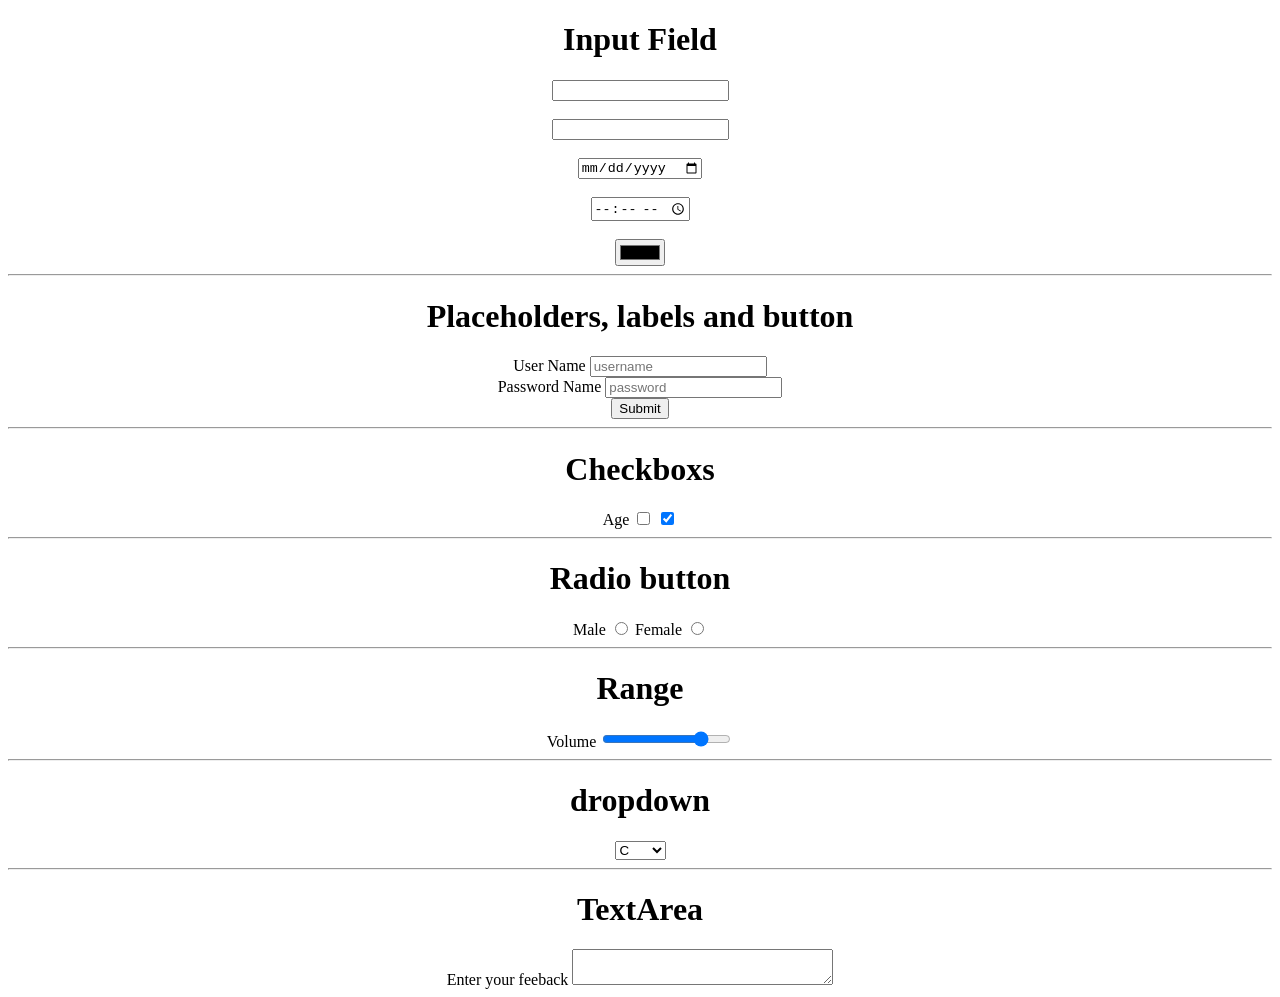
<file: LPU_PEP-main/1.html/9.forms.html>
<!DOCTYPE html>
<html lang="en">

<head>
    <meta charset="UTF-8">
    <meta name="viewport" content="width=device-width, initial-scale=1.0">
    <title>Form</title>
</head>

<body>
    <form action="">
        <center>
            <h1>Input Field</h1>
            <input type="text">
            <br>
            <br>
            <input type="password">
            <br>
            <br>
            <input type="date">
            <br>
            <br>
            <input type="time">
            <br>
            <br>
            <input type="color">
            <br>

            <hr>
            <h1>Placeholders, labels and button</h1>
            <label for="username">User Name</label>
            <input type="text" id="username" placeholder="username">
            <br>
            <label for="password">Password Name</label>
            <input type="password" id="password" placeholder="password">
            <br>
            <button type="submit">Submit</button>

            <hr>
            <h1>Checkboxs</h1>
            <label for="age">Age</label>
            <input type="checkbox" name="" id="age">
            <input type="checkbox" name="" id="age" checked>

            <hr>
            <h1>Radio button</h1>
            <label for="male">Male</label>
            <input type="radio" name="gender" id="male" value="male">
            <label for="female">Female</label>
            <input type="radio" name="gender" id="female" value="female">

            <hr>
            <h1>Range</h1>
            <label for="volume">Volume</label>
            <input type="range" name="" id="volumne" min="0" max="100" value="70" step="20">

            <hr>
            <h1>dropdown</h1>
            <select name="language" id="language">
                <option value="C">C</option>
                <option value="C++">C++</option>
                <option value="Java">Java</option>
            </select>
            <br>

            <hr>
            <h1>TextArea</h1>
            <label for="">Enter your feeback</label>
            <textarea name="" id="" cols="30" rows="2"></textarea>
        </center>
    </form>
</body>

</html>
</file>
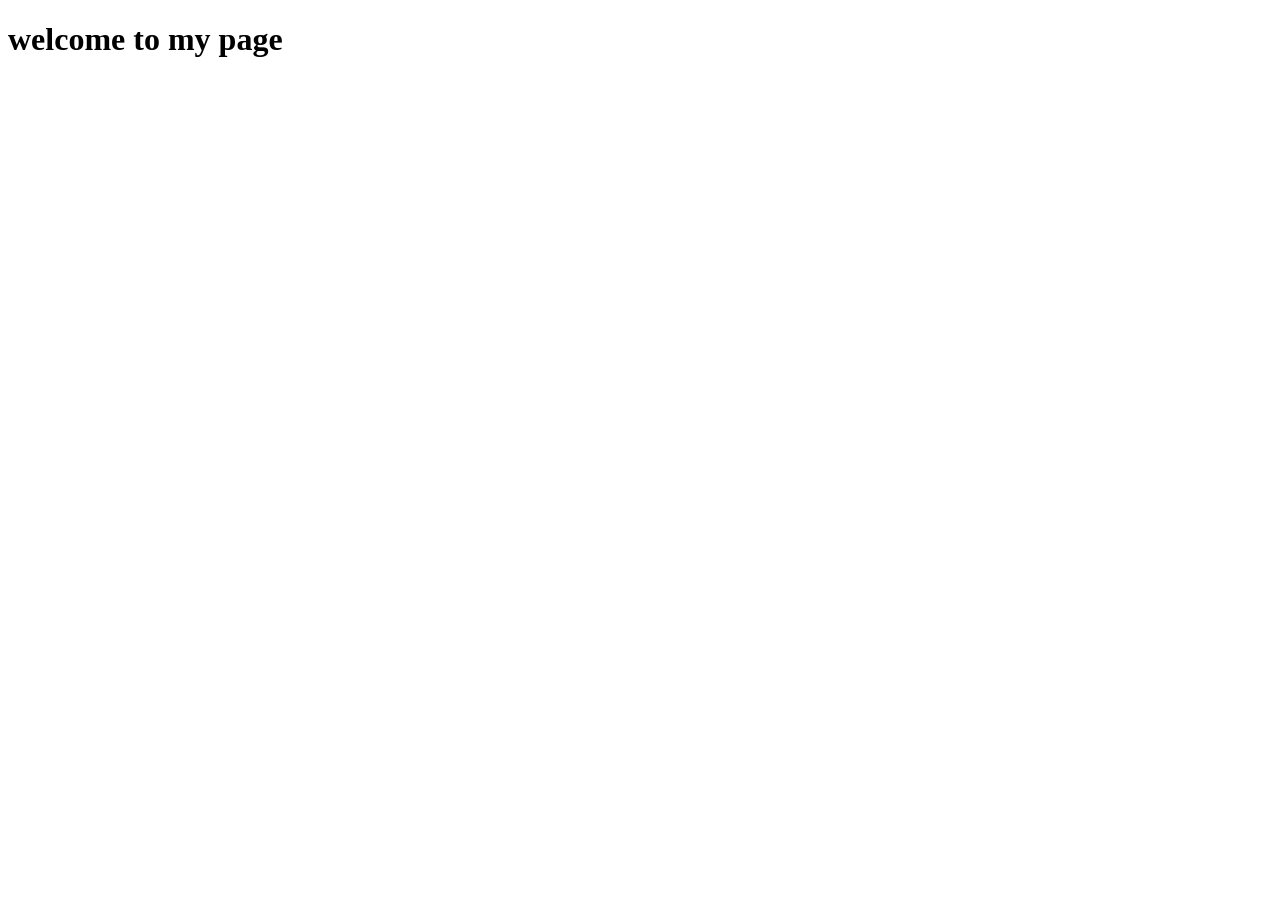
<file: LPU_PEP-main/1.html/example.html>
<!DOCTYPE html>
<html lang="en">
<head>
    <meta charset="UTF-8">
    <meta name="viewport" content="width=device-width, initial-scale=1.0">
    <title>Document</title>
</head>
<body>
    <h1>welcome to my page</h1>
</body>
</html>
</file>
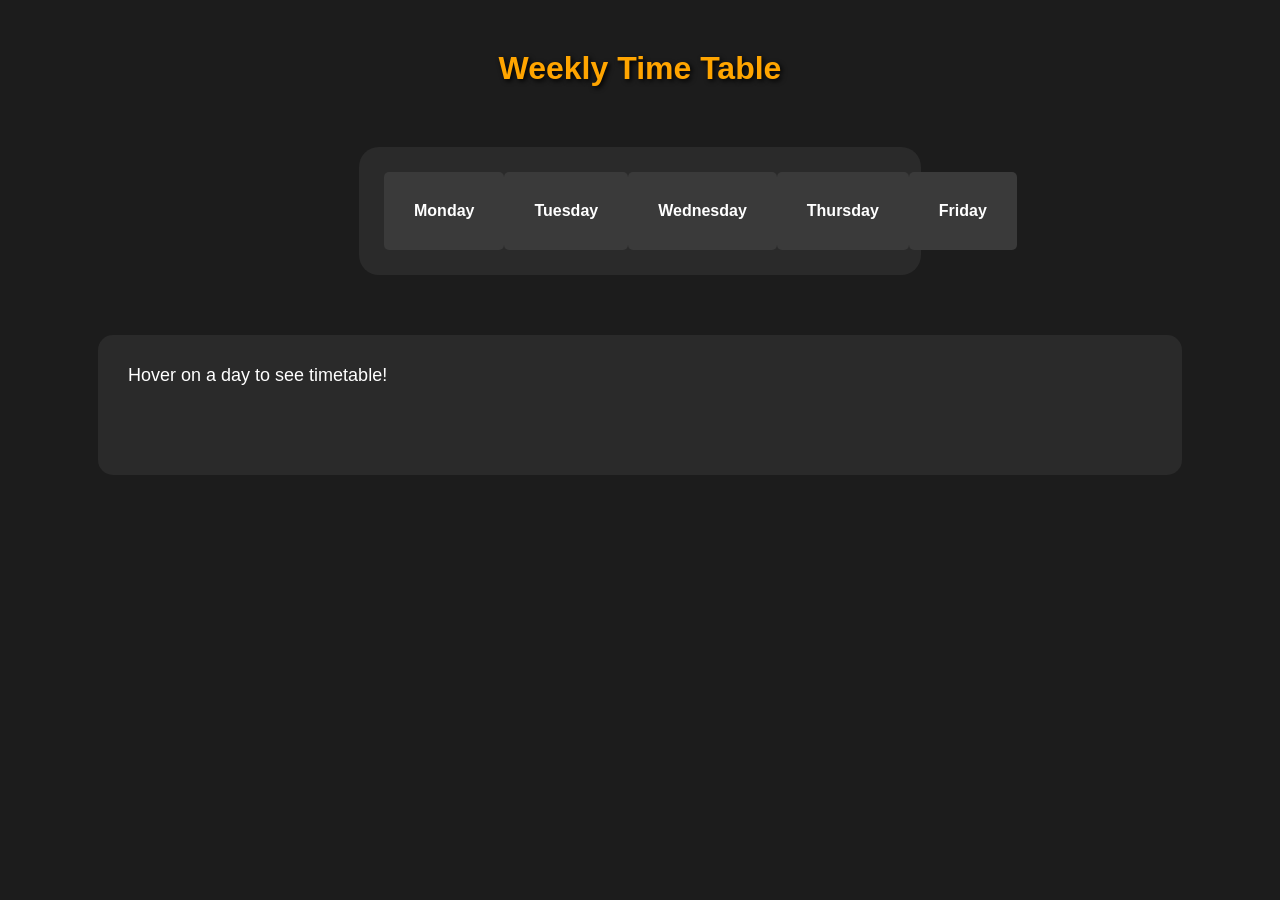
<file: LPU_PEP-main/1.html/project1.html>
<!DOCTYPE html>
<html lang="en">
<head>
<meta charset="UTF-8">
<title>Weekly Time Table</title>

<style>
body{
    margin:0;
    font-family: Arial, Helvetica, sans-serif;
    background:#1c1c1c;
    color:white;
    text-align:center;
}

h1{
    margin-top:50px;
    color:orange;
    text-shadow:2px 2px 5px black;
}

.days{
    margin:60px auto;
    padding:25px;
    width:40%;
    background:#2a2a2a;
    border-radius:20px;
    display:flex;
    justify-content:space-around;
}

.day{
    padding:30px 30px;
    background:#3a3a3a;
    border-radius:5px;
    cursor:pointer;
    transition:0.3s;
    font-weight:bold;
}

.day:hover{
    background:#555;
    transform:scale(1.1);
}

#display{
    width:80%;
    margin:20px auto;
    padding:30px;
    background:#2a2a2a;
    border-radius:15px;
    min-height:80px;
    font-size:18px;
    text-align:left;
}
</style>
</head>

<body>

<h1>Weekly Time Table</h1>

<div class="days">
    <div class="day" onmouseover="show('mon')">Monday</div>
    <div class="day" onmouseover="show('tue')">Tuesday</div>
    <div class="day" onmouseover="show('wed')">Wednesday</div>
    <div class="day" onmouseover="show('thu')">Thursday</div>
    <div class="day" onmouseover="show('fri')">Friday</div>
</div>

<div id="display">Hover on a day to see timetable!</div>

<script>
const data = {
  mon: `
    <b>Monday</b><br>
    9-10 : Maths<br>
    10-11 : Physics<br>
    11-12 : Chemistry<br>
    2-3 : English
  `,
  tue: `
    <b>Tuesday</b><br>
    9-10 : Biology<br>
    10-11 : Maths<br>
    11-12 : Lab<br>
    2-3 : Sports
  `,
  wed: `
    <b>Wednesday</b><br>
    9-10 : Physics<br>
    10-11 : English<br>
    11-12 : Maths<br>
    2-3 : Library
  `,
  thu: `
    <b>Thursday</b><br>
    9-10 : Chemistry<br>
    10-11 : Biology<br>
    11-12 : English<br>
    2-3 : Lab
  `,
  fri: `
    <b>Friday</b><br>
    9-10 : Maths<br>
    10-11 : Physics<br>
    11-12 : Sports<br>
    2-3 : Seminar
  `
};

function show(day){
    document.getElementById("display").innerHTML = data[day];
}
</script>

</body>
</html>
</file>
